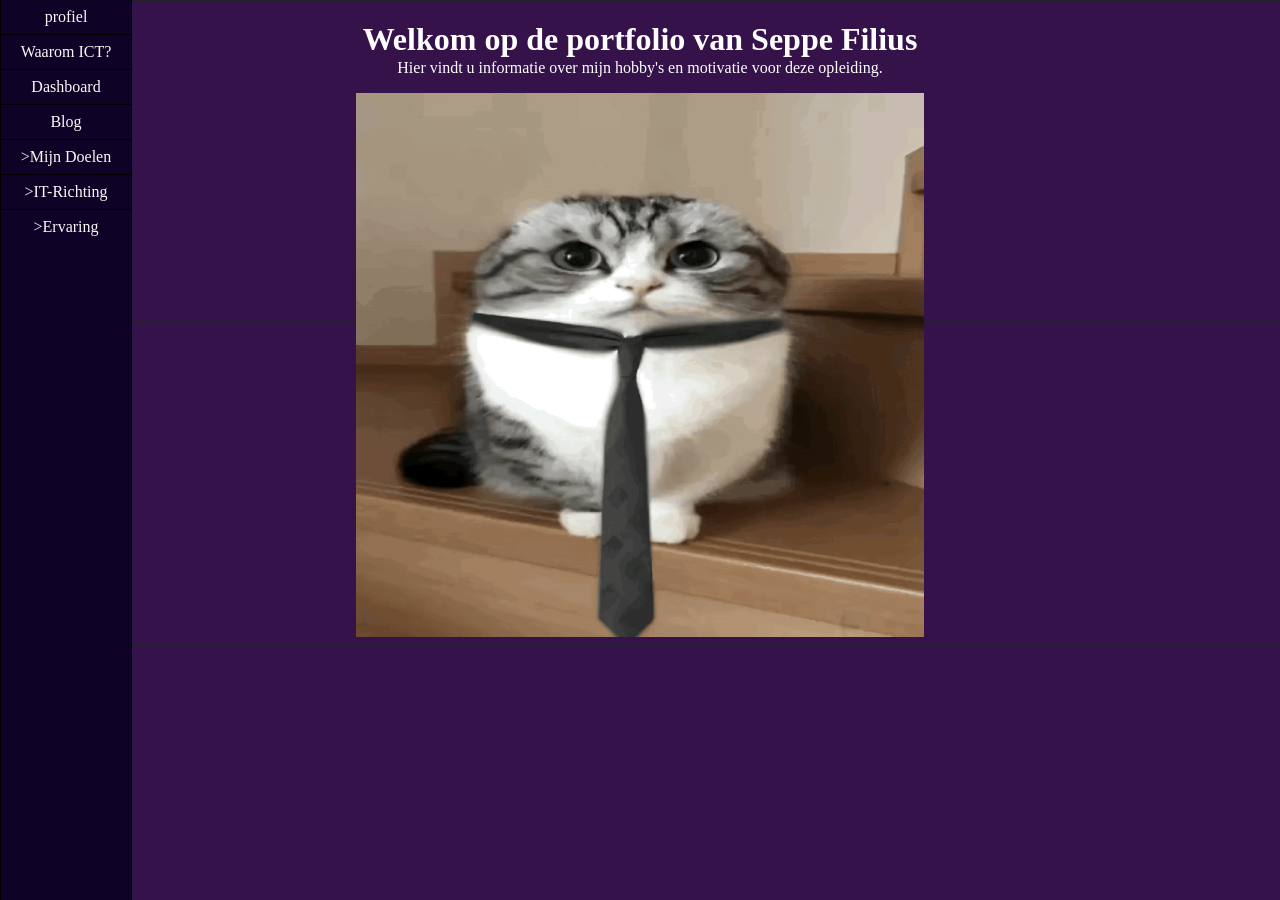
<file: index.html>
<!DOCTYPE html>
<html lang="en">

<head>
    <link rel="stylesheet" href="styles.css">
    <meta charset="UTF-8">
    <meta name="viewport" content="width=device-width, initial-scale=1.0">
    <title>Home</title>
</head>

<body>
    <ul id="menu">
        <li><a href="profile.html">profiel</a></li>
        <li><a href="waarom-ict.html">Waarom ICT?</a></li>
        <li><a href="dashboard.html">Dashboard</a></li>
        <li><a href="blog.html">Blog</a></li>
        <li><a href="doelen.html">>Mijn Doelen</a></li>
        <li><a href="richting.html">>IT-Richting</a></li>
        <li><a href="ervaring.html">>Ervaring</a></li>
    </ul>
    <h1 style="color: white;">Welkom op de portfolio van Seppe Filius</h1>
    <p style="color: white;" class="subtitel">Hier vindt u informatie over mijn hobby's en motivatie voor deze opleiding.</p>
    <img class="home-image"
        src="img/civilcat.png"
        alt="very professional cat">
</body>

</html>
</file>
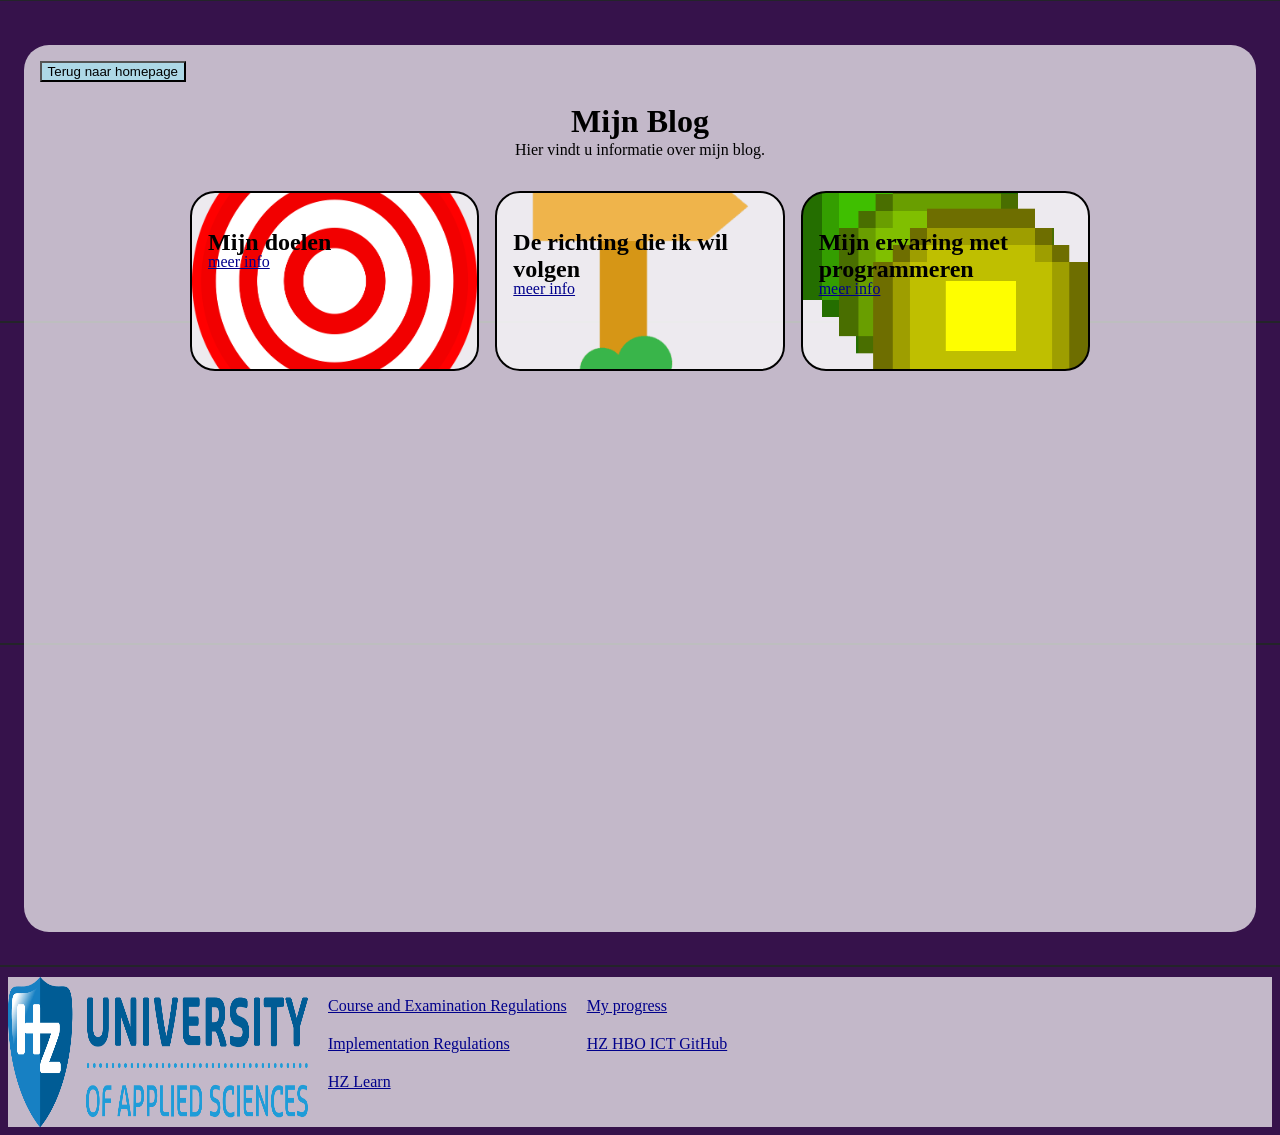
<file: blog.html>
<!DOCTYPE html>
<html lang="en">

<head>
    <link rel="stylesheet" href="styles.css">
    <meta charset="UTF-8">
    <meta name="viewport" content="width=device-width, initial-scale=1.0">
    <title>Blog</title>
</head>

<body>
    <div class="content-box">
        <button onclick="location.href='index.html'">Terug naar homepage</button>
        <h1>Mijn Blog</h1>
        <p class="subtitel">Hier vindt u informatie over mijn blog.</p>

        <div class="blogs">
            <section id="doelen-box" class="blog-box">
                <h2>Mijn doelen</h2>
                <a href="doelen.html">meer info</a>
            </section>
            <section id="richting-box" class="blog-box">
                <h2>De richting die ik wil volgen</h2>
                <a href="richting.html">meer info</a>
            </section>
            <section id="ervaring-box" class="blog-box">
                <h2>Mijn ervaring met programmeren</h2>
                <a href="ervaring.html">meer info</a>
            </section>
        </div>
        </div>
        <section class="external-menu">
            <img src="img/hzlogo_groot.png" alt="HZ logo" width="300px" height="150px">
            <div class="external-links">
                <a href="https://hz.reader.docfield.com/80871c39-9285-4b38-85e4-78a0efbc2461#111-course-and-examination-regulations"
                    target="_blank">Course and Examination Regulations</a></li>
                <a href="https://hz.reader.docfield.com/80871c39-9285-4b38-85e4-78a0efbc2461#112-implementation-regulations"
                    target="_blank">Implementation Regulations</a></li>
                <a href="https://learn.hz.nl/my/" target="_blank">HZ Learn</a></li>
                <a href="dashboard.html" target="_blank">My progress</a></li>
                <a href="https://github.com/HZ-HBO-ICT" target="_blank">HZ HBO ICT GitHub</a>
            </div>
        </section>
</body>

</html>
</file>
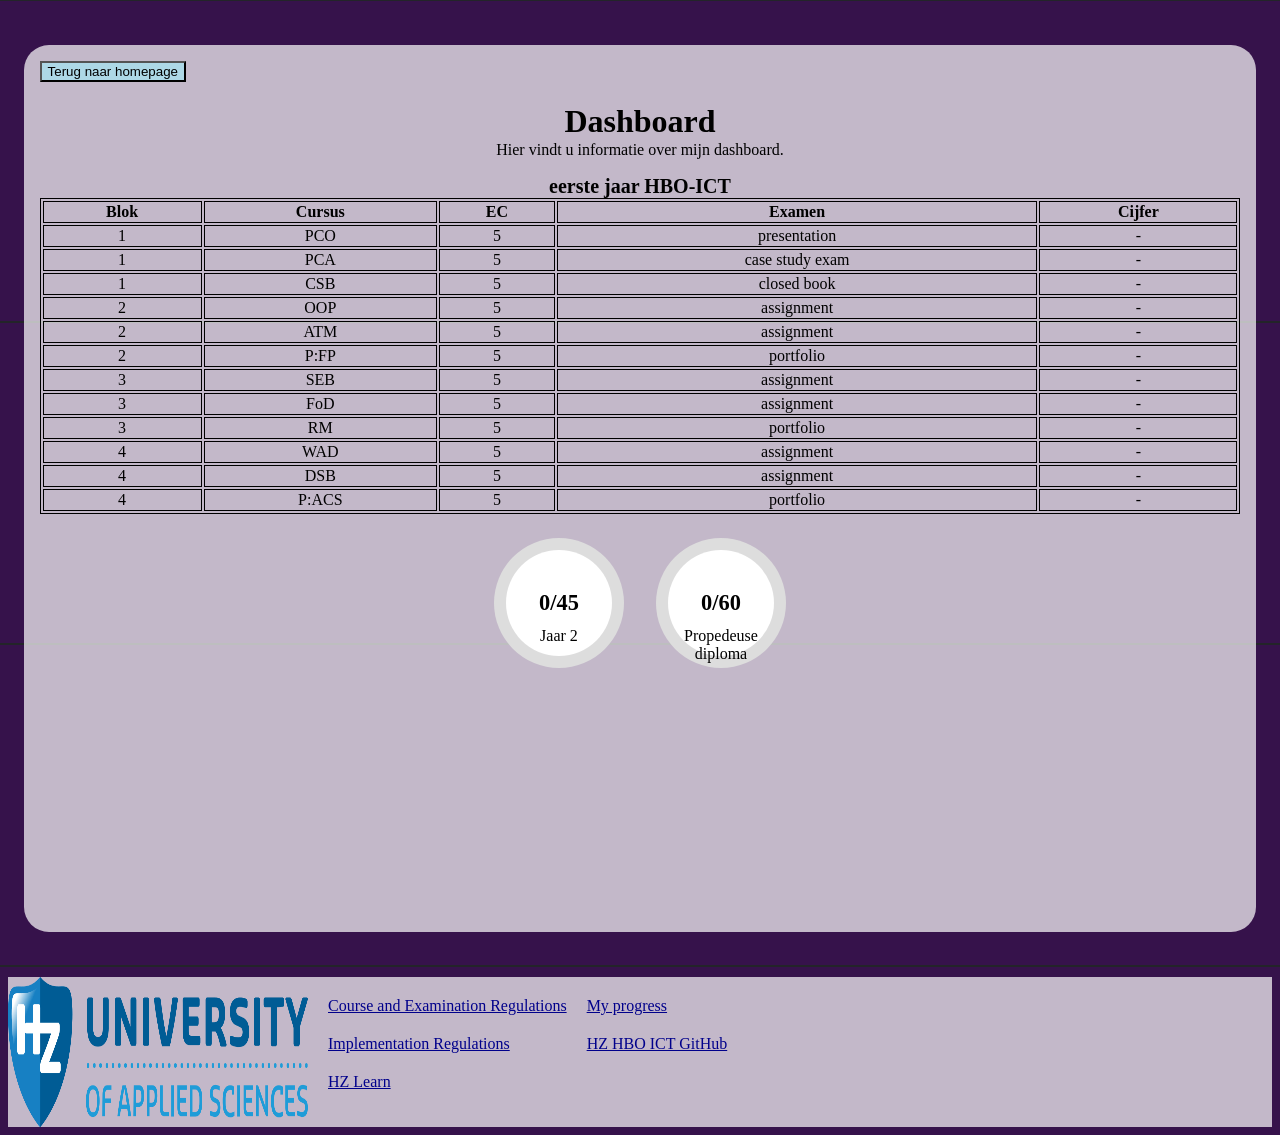
<file: dashboard.html>
<!DOCTYPE html>
<html lang="en">

<head>
    <link rel="stylesheet" href="styles.css">
    <meta charset="UTF-8">
    <meta name="viewport" content="width=device-width, initial-scale=1.0">
    <title>Dashboard</title>
</head>

<body>
    <div class="content-box">
    <button onclick="location.href='index.html'">Terug naar homepage</button>
    <h1>Dashboard</h1>
    <p class="subtitel">Hier vindt u informatie over mijn dashboard.</p>
    <table style="width:100%">
        <caption>eerste jaar HBO-ICT</caption>
        <tr>
            <th>Blok</th>
            <th>Cursus</th>
            <th>EC</th>
            <th>Examen</th>
            <th>Cijfer</th>
        </tr>
        <tr>
            <td>1</td>
            <td>PCO</td>
            <td>5</td>
            <td>presentation</td>
            <td>-</td>
        </tr>
        <tr>
            <td>1</td>
            <td>PCA</td>
            <td>5</td>
            <td>case study exam</td>
            <td>-</td>
        </tr>
        <tr>
            <td>1</td>
            <td>CSB</td>
            <td>5</td>
            <td>closed book</td>
            <td>-</td>
        </tr>
        <tr>
            <td>2</td>
            <td>OOP</td>
            <td>5</td>
            <td>assignment</td>
            <td>-</td>
        </tr>
        <tr>
            <td>2</td>
            <td>ATM</td>
            <td>5</td>
            <td>assignment</td>
            <td>-</td>
        </tr>
        <tr>
            <td>2</td>
            <td>P:FP</td>
            <td>5</td>
            <td>portfolio</td>
            <td>-</td>
        </tr>
        <tr>
            <td>3</td>
            <td>SEB</td>
            <td>5</td>
            <td>assignment</td>
            <td>-</td>
        </tr>
        <tr>
            <td>3</td>
            <td>FoD</td>
            <td>5</td>
            <td>assignment</td>
            <td>-</td>
        </tr>
        <tr>
            <td>3</td>
            <td>RM</td>
            <td>5</td>
            <td>portfolio</td>
            <td>-</td>
        </tr>
        <tr>
            <td>4</td>
            <td>WAD</td>
            <td>5</td>
            <td>assignment</td>
            <td>-</td>
        </tr>
        <tr>
            <td>4</td>
            <td>DSB</td>
            <td>5</td>
            <td>assignment</td>
            <td>-</td>
        </tr>
        <tr>
            <td>4</td>
            <td>P:ACS</td>
            <td>5</td>
            <td>portfolio</td>
            <td>-</td>
        </tr>
    </table>
            <div class="meters">
    <div class="meter" style="--progress: 0%">
        <span>0/45</span>
        <p>Jaar 2</p>
    </div>

    <div class="meter" style="--progress: 0%">
        <span>0/60</span>
        <p>Propedeuse diploma</p>
    </div>
</div>
    </div>
    <section class="external-menu">
        <img src="img/hzlogo_groot.png" alt="HZ logo" width="300px" height="150px">
        <div class="external-links">
            <a href="https://hz.reader.docfield.com/80871c39-9285-4b38-85e4-78a0efbc2461#111-course-and-examination-regulations" target="_blank">Course and Examination Regulations</a></li>
            <a href="https://hz.reader.docfield.com/80871c39-9285-4b38-85e4-78a0efbc2461#112-implementation-regulations" target="_blank">Implementation Regulations</a></li>
            <a href="https://learn.hz.nl/my/" target="_blank">HZ Learn</a></li>
            <a href="dashboard.html" target="_blank">My progress</a></li>
            <a href="https://github.com/HZ-HBO-ICT" target="_blank">HZ HBO ICT GitHub</a>
            </div>
    </section>
</body>

</html>
</file>
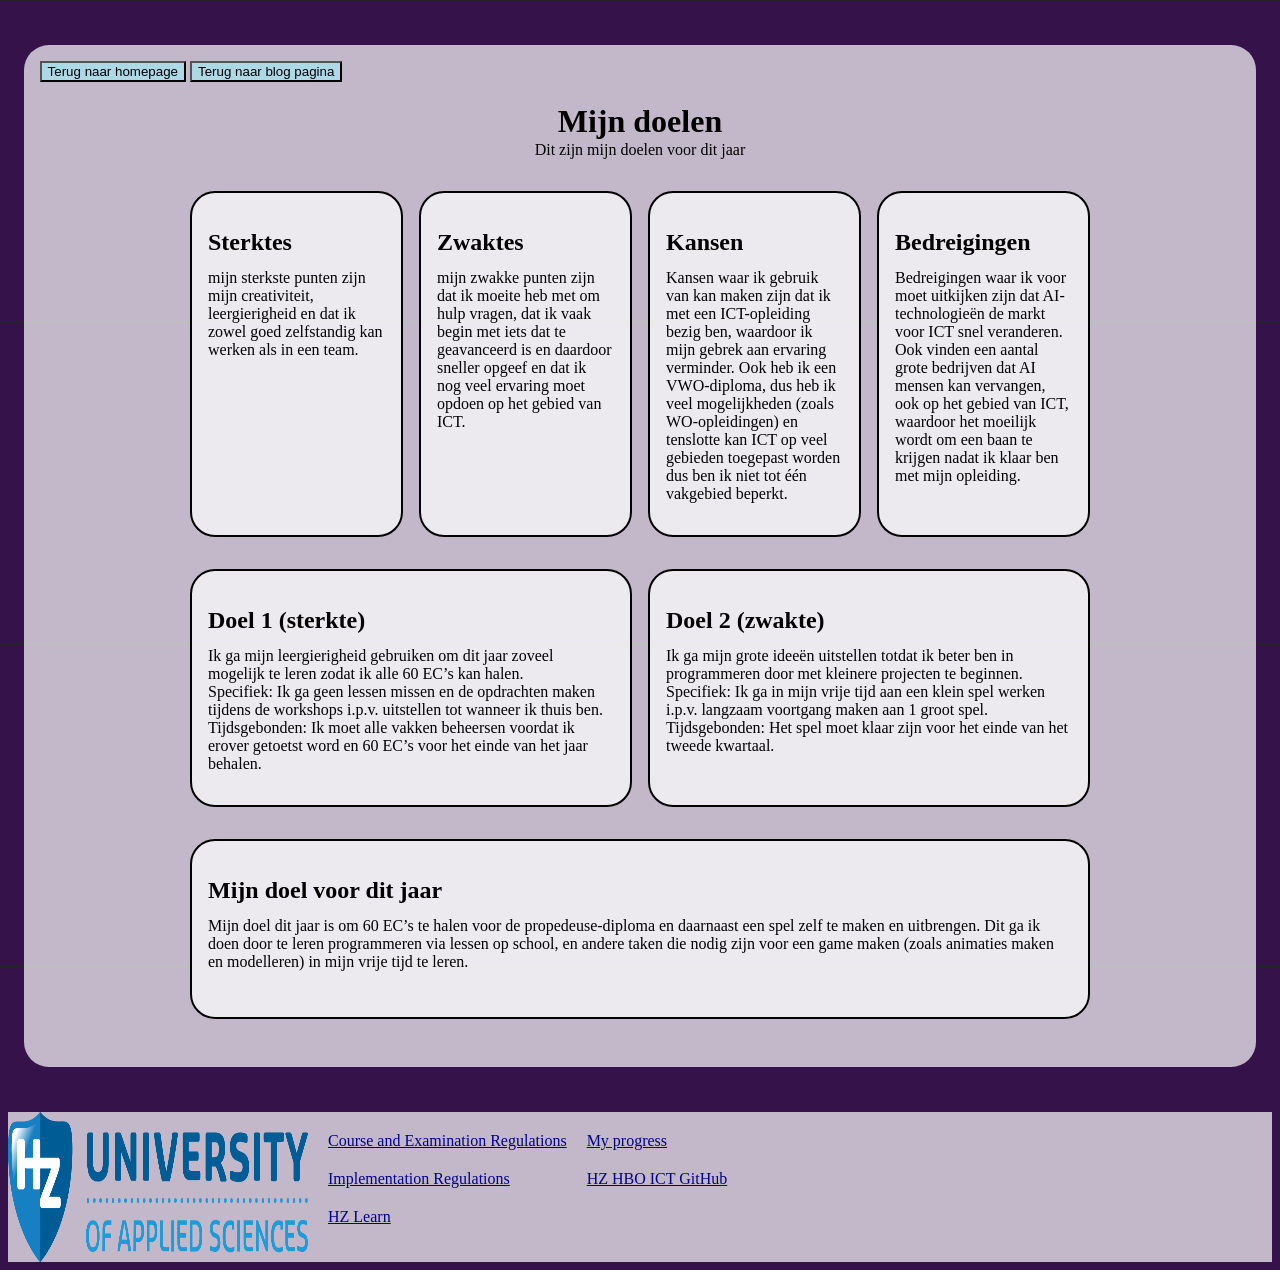
<file: doelen.html>
<!doctype html>
<html lang="en">

<head>
  <link rel="stylesheet" href="styles.css" />
  <meta charset="UTF-8" />
  <meta name="viewport" content="width=device-width, initial-scale=1.0" />
  <title>Mijn doelen</title>
</head>

<body>
  <div class="content-box">
    <button onclick="location.href = 'index.html'">Terug naar homepage</button>
    <button onclick="location.href = 'blog.html'">
      Terug naar blog pagina
    </button>
    <h1>Mijn doelen</h1>
    <p class="subtitel">Dit zijn mijn doelen voor dit jaar</p>
    <div class="SWOT">
      <section class="swot-box">
        <h2>Sterktes</h2>
        <p>
          mijn sterkste punten zijn mijn creativiteit, leergierigheid en dat ik
          zowel goed zelfstandig kan werken als in een team.
        </p>
      </section>
      <section class="swot-box">
        <h2>Zwaktes</h2>
        <p>
          mijn zwakke punten zijn dat ik moeite heb met om hulp vragen, dat ik
          vaak begin met iets dat te geavanceerd is en daardoor sneller opgeef
          en dat ik nog veel ervaring moet opdoen op het gebied van ICT.
        </p>
      </section>
      <section class="swot-box">
        <h2>Kansen</h2>
        <p>
          Kansen waar ik gebruik van kan maken zijn dat ik met een ICT-opleiding
          bezig ben, waardoor ik mijn gebrek aan ervaring verminder. Ook heb ik
          een VWO-diploma, dus heb ik veel mogelijkheden (zoals WO-opleidingen)
          en tenslotte kan ICT op veel gebieden toegepast worden dus ben ik niet
          tot één vakgebied beperkt.
        </p>
      </section>
      <section class="swot-box">
        <h2>Bedreigingen</h2>
        <p>
          Bedreigingen waar ik voor moet uitkijken zijn dat AI-technologieën de
          markt voor ICT snel veranderen. Ook vinden een aantal grote bedrijven
          dat AI mensen kan vervangen, ook op het gebied van ICT, waardoor het
          moeilijk wordt om een baan te krijgen nadat ik klaar ben met mijn
          opleiding.
        </p>
      </section>
    </div>
    <div class="smart-goals">
      <section class="smart-box">
        <h2>Doel 1 (sterkte)</h2>
        <p>
          Ik ga mijn leergierigheid gebruiken om dit jaar zoveel mogelijk te
          leren zodat ik alle 60 EC’s kan halen. <br>
          Specifiek: Ik ga geen lessen
          missen en de opdrachten maken tijdens de workshops i.p.v. uitstellen
          tot wanneer ik thuis ben. <br>
          Tijdsgebonden: Ik moet alle vakken beheersen
          voordat ik erover getoetst word en 60 EC’s voor het einde van het jaar
          behalen.
        </p>
      </section>
      <section class="smart-box">
        <h2>Doel 2 (zwakte)</h2>
        <p>
          Ik ga mijn grote ideeën uitstellen totdat ik beter ben in programmeren
          door met kleinere projecten te beginnen. <br>
          Specifiek: Ik ga in mijn
          vrije tijd aan een klein spel werken i.p.v. langzaam voortgang
          maken aan 1 groot spel. <br>
           Tijdsgebonden: Het spel moet klaar zijn voor
          het einde van het tweede kwartaal.
        </p>
      </section>
    </div>
    <div class="jaardoel">
      <section class="jaardoel-box">
        <h2>Mijn doel voor dit jaar</h2>
        <p>
          Mijn doel dit jaar is om 60 EC’s te halen voor de propedeuse-diploma en
          daarnaast een spel zelf te maken en uitbrengen. Dit ga ik doen door te leren
          programmeren via lessen op school, en andere taken die nodig zijn voor
          een game maken (zoals animaties maken en modelleren) in mijn vrije tijd te
          leren.
        </p>
      </section>
    </div>
  </div>
  <section class="external-menu">
    <img src="img/hzlogo_groot.png" alt="HZ logo" width="300px" height="150px">
    <div class="external-links">
      <a href="https://hz.reader.docfield.com/80871c39-9285-4b38-85e4-78a0efbc2461#111-course-and-examination-regulations"
        target="_blank">Course and Examination Regulations</a></li>
      <a href="https://hz.reader.docfield.com/80871c39-9285-4b38-85e4-78a0efbc2461#112-implementation-regulations"
        target="_blank">Implementation Regulations</a></li>
      <a href="https://learn.hz.nl/my/" target="_blank">HZ Learn</a></li>
      <a href="dashboard.html" target="_blank">My progress</a></li>
      <a href="https://github.com/HZ-HBO-ICT" target="_blank">HZ HBO ICT GitHub</a>
    </div>
  </section>
</body>

</html>
</file>
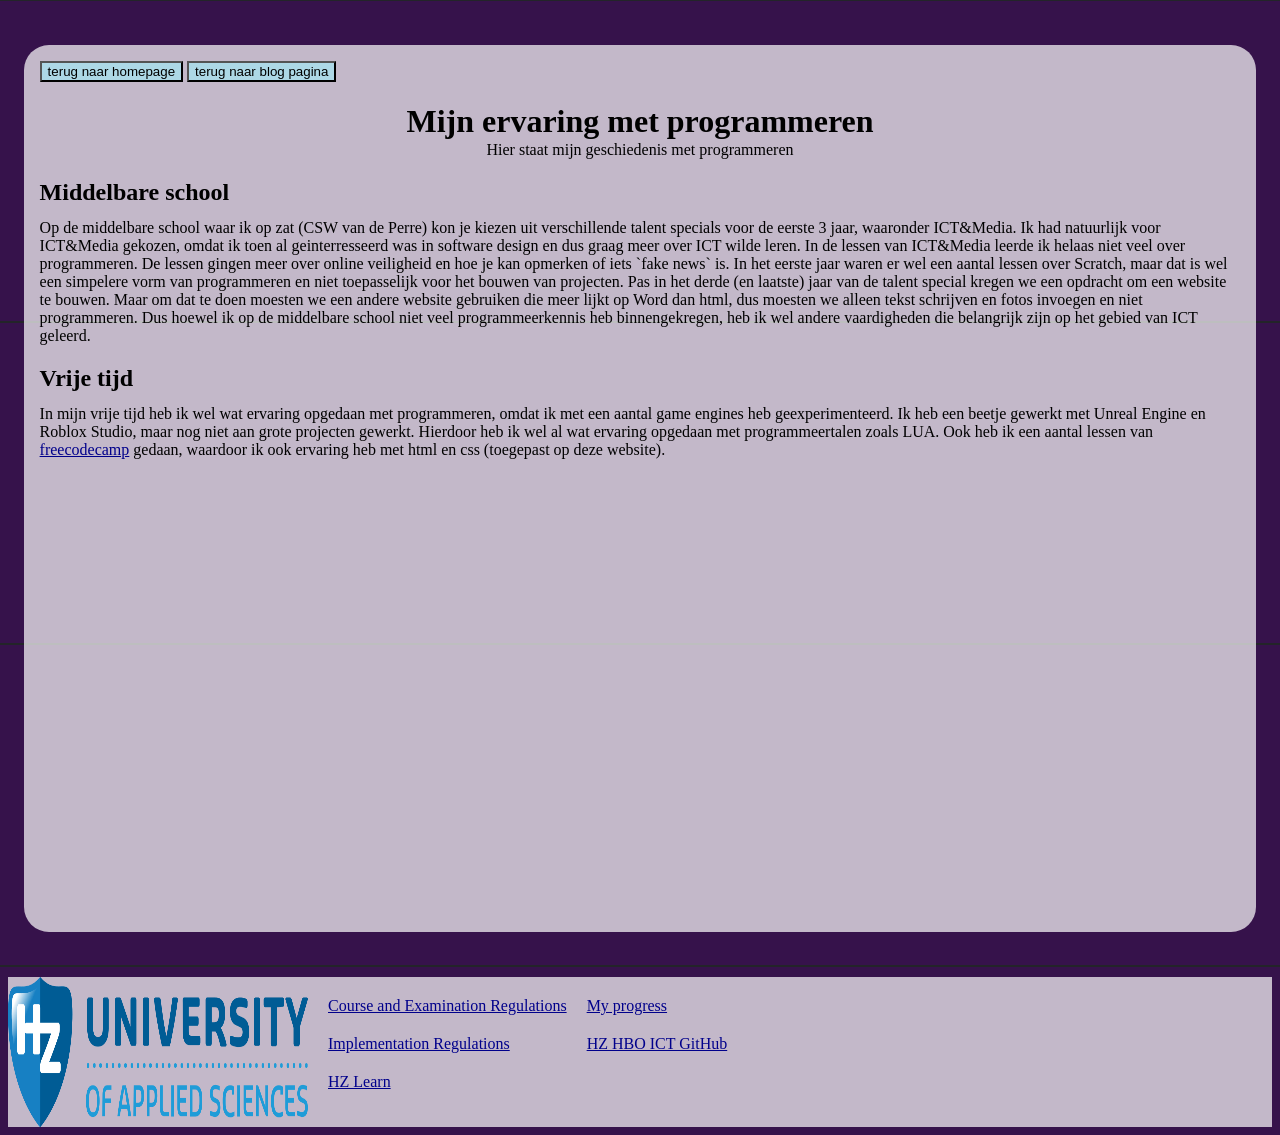
<file: ervaring.html>
<!DOCTYPE html>
<html lang="en">

<head>
    <link rel="stylesheet" href="styles.css">
    <meta charset="UTF-8">
    <meta name="viewport" content="width=device-width, initial-scale=1.0">
    <title>Ervaring</title>
</head>

<body>
    <div class="content-box">
        <button onclick="location.href=`index.html`">terug naar homepage</button>
        <button onclick="location.href=`blog.html`">terug naar blog pagina</button>
        <h1>Mijn ervaring met programmeren</h1>
        <p class="subtitel">Hier staat mijn geschiedenis met programmeren</p>

        <h2>Middelbare school</h2>
        <p>
            Op de middelbare school waar ik op zat (CSW van de Perre) kon je kiezen uit verschillende talent specials
            voor de eerste 3 jaar, waaronder ICT&Media. Ik had natuurlijk voor ICT&Media gekozen, omdat ik toen al
            geinterresseerd was in software design en dus graag meer over ICT wilde leren. In de lessen van ICT&Media
            leerde ik helaas niet veel over programmeren. De lessen gingen meer over online veiligheid en hoe je kan
            opmerken of iets `fake news` is. In het eerste jaar waren er wel een aantal lessen over Scratch, maar dat is
            wel een simpelere vorm van programmeren en niet toepasselijk voor het bouwen van projecten. Pas in het derde
            (en laatste) jaar van de talent special kregen we een
            opdracht om een website te bouwen. Maar om dat te doen moesten we een andere website gebruiken die meer
            lijkt op Word dan html, dus moesten we alleen tekst schrijven en fotos invoegen en niet programmeren. Dus
            hoewel ik op de middelbare school niet veel
            programmeerkennis heb binnengekregen, heb ik wel andere vaardigheden die belangrijk zijn op het gebied van
            ICT geleerd.</p>

        <h2>Vrije tijd</h2>
        <p>
            In mijn vrije tijd heb ik wel wat ervaring opgedaan met programmeren, omdat ik met een aantal game engines
            heb geexperimenteerd. Ik heb een beetje gewerkt met Unreal Engine en Roblox Studio, maar nog niet aan grote
            projecten gewerkt. Hierdoor heb ik wel al wat ervaring opgedaan met programmeertalen zoals LUA. Ook heb ik
            een aantal lessen van <a href="https://www.freecodecamp.org/" target="_blank">freecodecamp</a> gedaan,
            waardoor ik ook ervaring heb met html en css (toegepast op deze website).
        </p>
    </div>
    <section class="external-menu">
        <img src="img/hzlogo_groot.png" alt="HZ logo" width="300px" height="150px">
        <div class="external-links">
            <a href="https://hz.reader.docfield.com/80871c39-9285-4b38-85e4-78a0efbc2461#111-course-and-examination-regulations"
                target="_blank">Course and Examination Regulations</a></li>
            <a href="https://hz.reader.docfield.com/80871c39-9285-4b38-85e4-78a0efbc2461#112-implementation-regulations"
                target="_blank">Implementation Regulations</a></li>
            <a href="https://learn.hz.nl/my/" target="_blank">HZ Learn</a></li>
            <a href="dashboard.html" target="_blank">My progress</a></li>
            <a href="https://github.com/HZ-HBO-ICT" target="_blank">HZ HBO ICT GitHub</a>
        </div>
    </section>
</body>
</file>
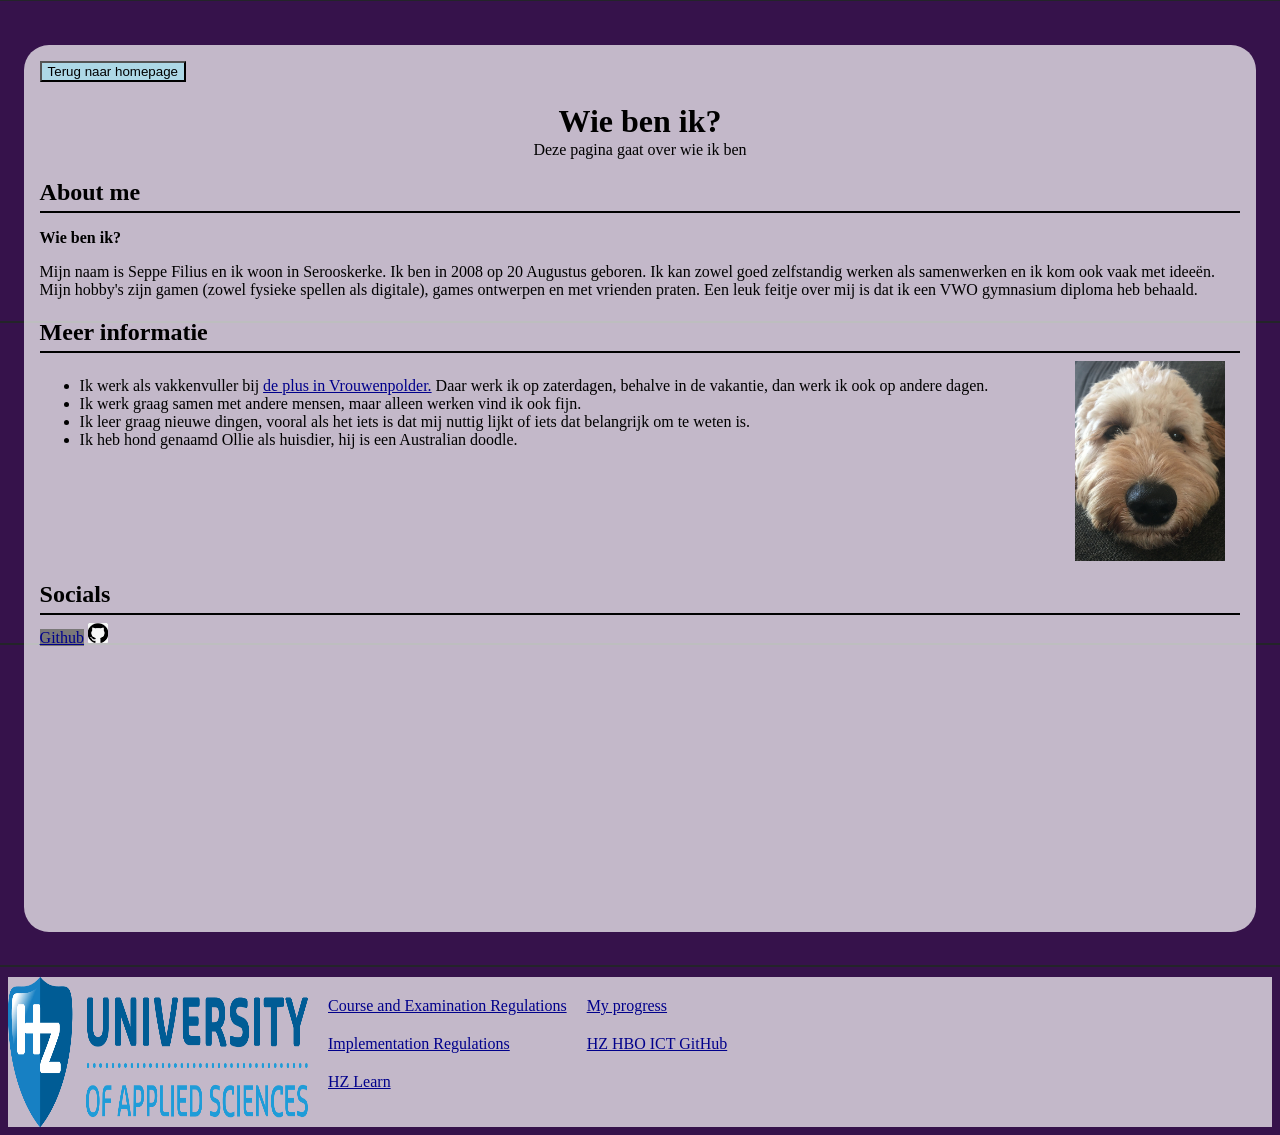
<file: profile.html>
<!DOCTYPE html>
<html lang="en">

<head>
    <link rel="stylesheet" href="styles.css">
    <meta charset="UTF-8">
    <meta name="viewport" content="width=device-width, initial-scale=1.0">
    <title>Profiel</title>
</head>

<body>
    <div class="content-box">
        <button onclick="location.href='index.html'">Terug naar homepage</button>
        <h1>Wie ben ik?</h1>
        <p class="subtitel">Deze pagina gaat over wie ik ben</p>

        <h2>About me</h2>
        <hr>
        <article class="gegevens">
            <p><b>Wie ben ik?</b></p>
            <p>Mijn naam is Seppe Filius en ik woon in Serooskerke. Ik ben in 2008 op 20 Augustus geboren. Ik kan zowel
                goed
                zelfstandig werken als samenwerken en ik kom ook vaak met ideeën. Mijn hobby's zijn gamen (zowel fysieke
                spellen als digitale), games ontwerpen en met vrienden praten. Een leuk feitje over mij is dat ik een
                VWO
                gymnasium diploma heb behaald.</p>
            <h2>Meer informatie</h2>
            <hr>
            <div class="meer-info">
                <ul>
                    <li>
                        Ik werk als vakkenvuller bij <a
                            href="https://www.plus.nl/supermarkten/vrouwenpolder_plus-corbijn_175"
                            target="_blank">de plus in Vrouwenpolder.</a> Daar werk ik op zaterdagen, behalve in de
                        vakantie, dan werk ik ook op andere dagen.
                    </li>
                    <li>
                        Ik werk graag samen met andere mensen, maar alleen werken vind ik ook fijn.
                    </li>
                    <li>Ik leer graag nieuwe dingen, vooral als het iets is dat mij nuttig lijkt of iets dat belangrijk
                        om te weten is.
                    </li>
                    <li>Ik heb hond genaamd Ollie als huisdier, hij is een Australian doodle.</li>
                </ul>
                <img class="ollie-image" src="img/ollie.jpg" alt="Ollie">
            </div>
            <h2>Socials</h2>
            <hr>
            <a class="socials" href="https://github.com/SFilius0032" target="_blank">Github</a> <img id="github-icon"
                src="img/github_icon.png" alt="github icon">
        </article>
    </div>
    <section class="external-menu">
        <img src="img/hzlogo_groot.png" alt="HZ logo" width="300px" height="150px">
        <div class="external-links">
            <a href="https://hz.reader.docfield.com/80871c39-9285-4b38-85e4-78a0efbc2461#111-course-and-examination-regulations"
                target="_blank">Course and Examination Regulations</a></li>
            <a href="https://hz.reader.docfield.com/80871c39-9285-4b38-85e4-78a0efbc2461#112-implementation-regulations"
                target="_blank">Implementation Regulations</a></li>
            <a href="https://learn.hz.nl/my/" target="_blank">HZ Learn</a></li>
            <a href="dashboard.html" target="_blank">My progress</a></li>
            <a href="https://github.com/HZ-HBO-ICT" target="_blank">HZ HBO ICT GitHub</a>
        </div>
    </section>
</body>

</html>
</file>
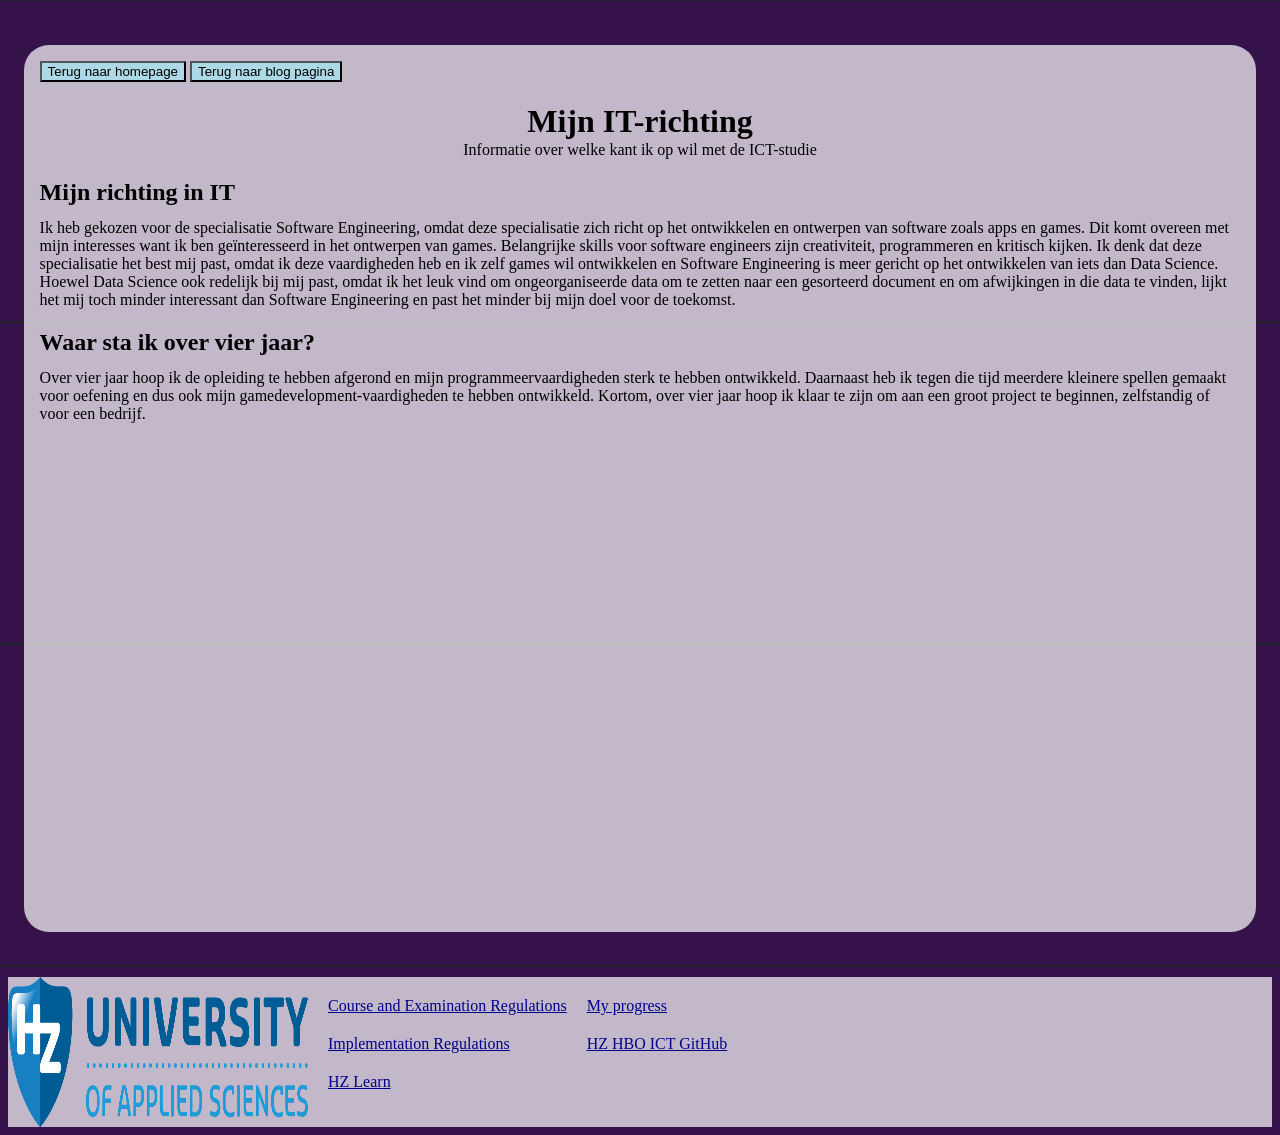
<file: richting.html>
<!DOCTYPE html>
<html lang="en">

<head>
    <link rel="stylesheet" href="styles.css">
    <meta charset="UTF-8">
    <meta name="viewport" content="width=device-width, initial-scale=1.0">
    <title>IT-richting</title>
</head>

<body>
    <div class="content-box">
        <button onclick="location.href='index.html'">Terug naar homepage</button>
        <button onclick="location.href='blog.html'">Terug naar blog pagina</button>
        <h1>Mijn IT-richting</h1>
        <p class="subtitel">Informatie over welke kant ik op wil met de ICT-studie</p>
        <h2>Mijn richting in IT</h2>
        <p>Ik heb gekozen voor de specialisatie Software Engineering, omdat deze specialisatie zich richt op het
            ontwikkelen en ontwerpen van software zoals apps en games. Dit komt overeen met mijn interesses want ik ben
            geïnteresseerd in het ontwerpen van games. Belangrijke skills voor software engineers zijn creativiteit,
            programmeren en kritisch kijken. Ik denk dat deze specialisatie het best mij past, omdat ik deze
            vaardigheden heb en ik zelf games wil ontwikkelen en Software Engineering is meer gericht op het ontwikkelen
            van iets dan Data Science. Hoewel Data Science ook redelijk bij mij past, omdat ik het leuk vind om
            ongeorganiseerde data om te zetten naar een gesorteerd document en om afwijkingen in die data te vinden,
            lijkt het mij toch minder interessant dan Software Engineering en past het minder bij mijn doel voor de
            toekomst.
        </p>
        <h2>Waar sta ik over vier jaar?</h2>
        <p>Over vier jaar hoop ik de opleiding te hebben afgerond en mijn programmeervaardigheden sterk te hebben
            ontwikkeld. Daarnaast heb ik tegen die tijd meerdere kleinere spellen gemaakt voor oefening en dus ook mijn
            gamedevelopment-vaardigheden te hebben ontwikkeld. Kortom, over vier jaar hoop ik klaar te zijn om aan een
            groot project te beginnen, zelfstandig of voor een bedrijf.</p>
    </div>
    <section class="external-menu">
        <img src="img/hzlogo_groot.png" alt="HZ logo" width="300px" height="150px">
        <div class="external-links">
            <a href="https://hz.reader.docfield.com/80871c39-9285-4b38-85e4-78a0efbc2461#111-course-and-examination-regulations"
                target="_blank">Course and Examination Regulations</a></li>
            <a href="https://hz.reader.docfield.com/80871c39-9285-4b38-85e4-78a0efbc2461#112-implementation-regulations"
                target="_blank">Implementation Regulations</a></li>
            <a href="https://learn.hz.nl/my/" target="_blank">HZ Learn</a></li>
            <a href="dashboard.html" target="_blank">My progress</a></li>
            <a href="https://github.com/HZ-HBO-ICT" target="_blank">HZ HBO ICT GitHub</a>
        </div>
    </section>
</body>

</html>
</file>
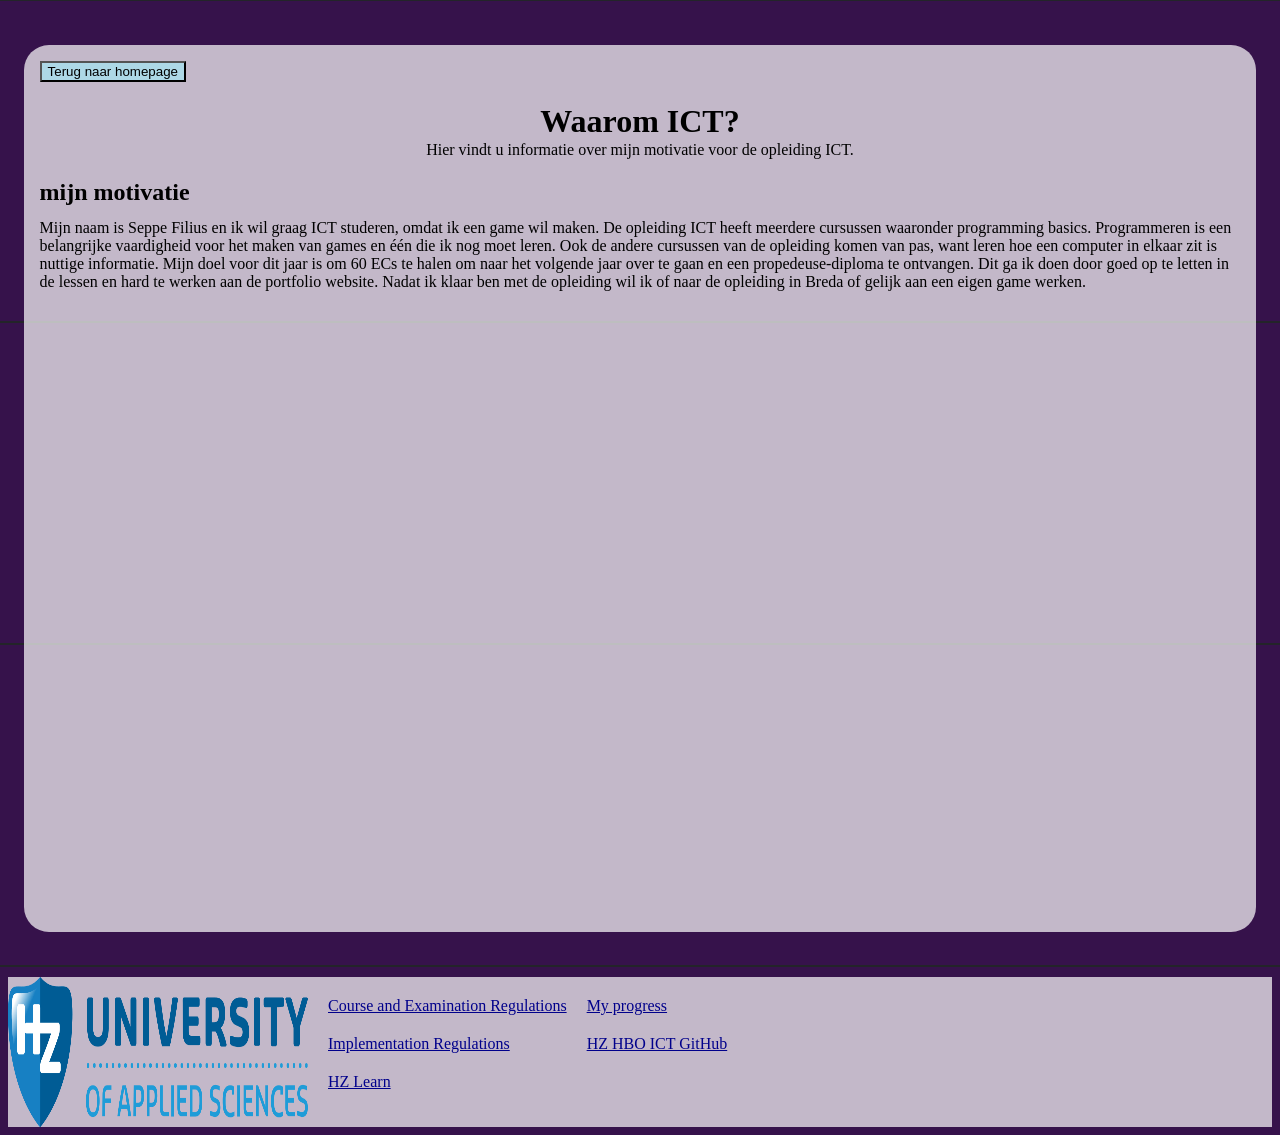
<file: waarom-ict.html>
<!DOCTYPE html>
<html lang="en">

<head>
    <link rel="stylesheet" href="styles.css">
    <meta charset="UTF-8">
    <meta name="viewport" content="width=device-width, initial-scale=1.0">
    <title>Waarom ICT?</title>
</head>

<body>
    <div class="content-box">
        <button onclick="location.href='index.html'">Terug naar homepage</button>
        <h1>Waarom ICT?</h1>
        <p class="subtitel">Hier vindt u informatie over mijn motivatie voor de opleiding ICT.</p>
        <h2>mijn motivatie</h2>
        <p>Mijn naam is Seppe Filius en ik wil graag ICT studeren, omdat ik een game wil maken. De opleiding ICT heeft
            meerdere cursussen waaronder programming basics. Programmeren is een belangrijke vaardigheid voor het maken
            van games en één die ik nog moet leren. Ook de andere cursussen van de opleiding komen van pas, want
            leren hoe een computer in elkaar zit is nuttige informatie. Mijn doel voor dit jaar is om 60 ECs te halen om
            naar het volgende jaar over te gaan en een propedeuse-diploma te ontvangen. Dit ga ik doen door goed op te
            letten in de lessen en hard te werken aan de portfolio website. Nadat ik klaar ben met de opleiding wil ik of naar
            de opleiding in Breda of gelijk aan een eigen game werken.
        </p>
    </div>
    <section class="external-menu">
        <img src="img/hzlogo_groot.png" alt="HZ logo" width="300px" height="150px">
        <div class="external-links">
            <a href="https://hz.reader.docfield.com/80871c39-9285-4b38-85e4-78a0efbc2461#111-course-and-examination-regulations"
                target="_blank">Course and Examination Regulations</a></li>
            <a href="https://hz.reader.docfield.com/80871c39-9285-4b38-85e4-78a0efbc2461#112-implementation-regulations"
                target="_blank">Implementation Regulations</a></li>
            <a href="https://learn.hz.nl/my/" target="_blank">HZ Learn</a></li>
            <a href="dashboard.html" target="_blank">My progress</a></li>
            <a href="https://github.com/HZ-HBO-ICT" target="_blank">HZ HBO ICT GitHub</a>
        </div>
    </section>
</body>

</html>
</file>
<file: styles.css>
/*general*/
body {
    background-image: url('img/background.png');
}

.content-box {
     box-sizing: content-box;
    width: 95%;
    min-height: 95vh;
    margin: 5vh auto;
    padding: 16px;
    border-radius: 25px;
    background-color: rgba(255, 255, 255, 0.7);
}

a {
    color: darkblue;
}

a:hover {
    color: blueviolet
}

h1 {
    text-align: center;
    margin-bottom: -15px;
}

.subtitel {
    text-align: center;
}

h2 {
    margin-bottom: -3px;
}

button {
    background-color: lightblue;
    cursor: pointer;
}

hr {
    color: black;
    border: 1px solid black;
}

/*external menu*/
.external-menu {
    box-sizing: border-box;
    width: 100%;
    background-color: rgba(255, 255, 255, 0.7);
    display: flex;
    align-items: flex-start;
    gap: 20px;
}

.external-links {
    margin-top: 20px;
    display: grid;
    grid-template-rows: repeat(3, auto);
    grid-auto-flow: column;
    gap: 20px 20px;
}

/*profile page*/
.gegevens {
    margin-top: 0px;
    margin-bottom: -5px;
}

.meer-info {
    display: flex;
    align-items: flex-start;
    gap: 24px;
}

.meer-info ul {
    flex: 1;
}

.ollie-image {
    width: 15%;
    max-width: 200px;
    max-height: 200px;
    height: auto;
    object-fit: contain;
}

.socials {
    margin-top: 8px;
    text-align: left;
    background-color: rgb(122, 120, 120);
}

#github-icon {
    width: 20px;
    height: 20px;
}

/*goals page*/
.doel {
    margin-bottom: 20px;
}

.SWOT {
    display: grid;
    grid-template-columns: repeat(4, minmax(0, 1fr));
    gap: 16px;
    max-width: 900px;
    margin: 32px auto;
}

.swot-box {
    box-sizing: border-box;
    min-height: 180px;
    padding: 16px;
    border: 2px solid black;
    border-radius: 25px;
    background-color: rgba(255, 255, 255, 0.7);
}

.smart-goals {
    display: grid;
    grid-template-columns: repeat(2, minmax(0, 1fr));
    gap: 16px;
    max-width: 900px;
    margin: 32px auto;
}

.smart-box {
    box-sizing: border-box;
    min-height: 180px;
    padding: 16px;
    border: 2px solid black;
    border-radius: 25px;
    background-color: rgba(255, 255, 255, 0.7);
}

.jaardoel {
     max-width: 900px;
    margin: 32px auto;
}

.jaardoel-box {
     box-sizing: border-box;
    min-height: 180px;
    padding: 16px;
    border: 2px solid black;
    border-radius: 25px;
    background-color: rgba(255, 255, 255, 0.7);
}

/*homepage*/
#menu {
    list-style-type: none;
    margin-top: -22px;
    margin-left: -8px;
    padding: 0;
    width: 130px;
    background-color: rgba(10, 2, 34, 0.877);
    height: 100%;
    position: fixed;
    overflow: auto;
    border: 1px solid black;
}

#menu li a {
    display: block;
    color: rgb(250, 250, 250);
    padding: 8px 16px;
    text-decoration: none;
    text-align: center;
    border-bottom: 1px solid black;
}

#menu li:last-child a {
    border-bottom: none;
}

#menu li a:hover {
    background-color: rgb(159, 215, 219);
    color: blueviolet;
}

.active {
    background-color: rgb(159, 215, 219);
    color: white;
}

.home-image {
    margin: auto;
    display: block;
    width: 45%;
}

/*dashboard page*/
table,
td,
th {
    border: 1px solid black;
    text-align: center;
}

caption {
    caption-side: top;
    text-align: center;
    font-weight: bold;
    font-size: 20px;
}

.completedcourse {
    background-color: rgb(10, 209, 26);
}

.ungradedcourse {
    background-color: rgb(122, 120, 120);
}

.partialungradedcourse {
    background-color: rgb(244, 244, 239);
}

.partialpassedcourse {
    background-color: rgb(234, 197, 12);
}

.failedcourse {
    background-color: rgb(255, 0, 0);
}

.meters {
    display: flex;
    justify-content: center;
    gap: 32px;
    margin: 24px 0;
}

.meter {
    --progress: 0%;
    width: 130px;
    aspect-ratio: 1;
    border-radius: 50%;
 background: conic-gradient(
    #ddd 0,
    #ddd calc(100% - var(--progress)),
    #0ad11a calc(100% - var(--progress)),
    #0ad11a 100%);
    display: grid;
    place-items: center;
    position: relative;
}

.meter::before {
    content: "";
    position: absolute;
    inset: 12px;
    border-radius: 50%;
    background: white;
}

.meter span,
.meter p {
    position: absolute;
    z-index: 1;
    left: 50%;
    text-align: center;
}

.meter span {
    top: 50%;
    transform: translate(-50%, -50%);
    font-size: 1.4rem;
    font-weight: bold;
}

.meter p {
    top: 68%;
    transform: translateX(-50%);
    margin: 0;
}

/*blog page*/
.blogs {
    display: grid;
    grid-template-columns: repeat(3, minmax(0, 1fr));
    gap: 16px;
    max-width: 900px;
    margin: 32px auto;
}

.blog-box {
    box-sizing: border-box;
    height: 180px;
    padding: 16px;
    border: 2px solid black;
    border-radius: 25px;
    background-color: rgba(255, 255, 255, 0.7);
}

#doelen-box {
    background-image: url('img/doelwit.png');
    background-size: cover;
    background-position: center;
}

#richting-box {
    background-image: url('img/wegwijzer.png');
    background-size: cover;
    background-position: center;
}

#ervaring-box {
    background-image: url('img/experience.png');
    background-size: cover;
    background-position: center;
}
</file>
